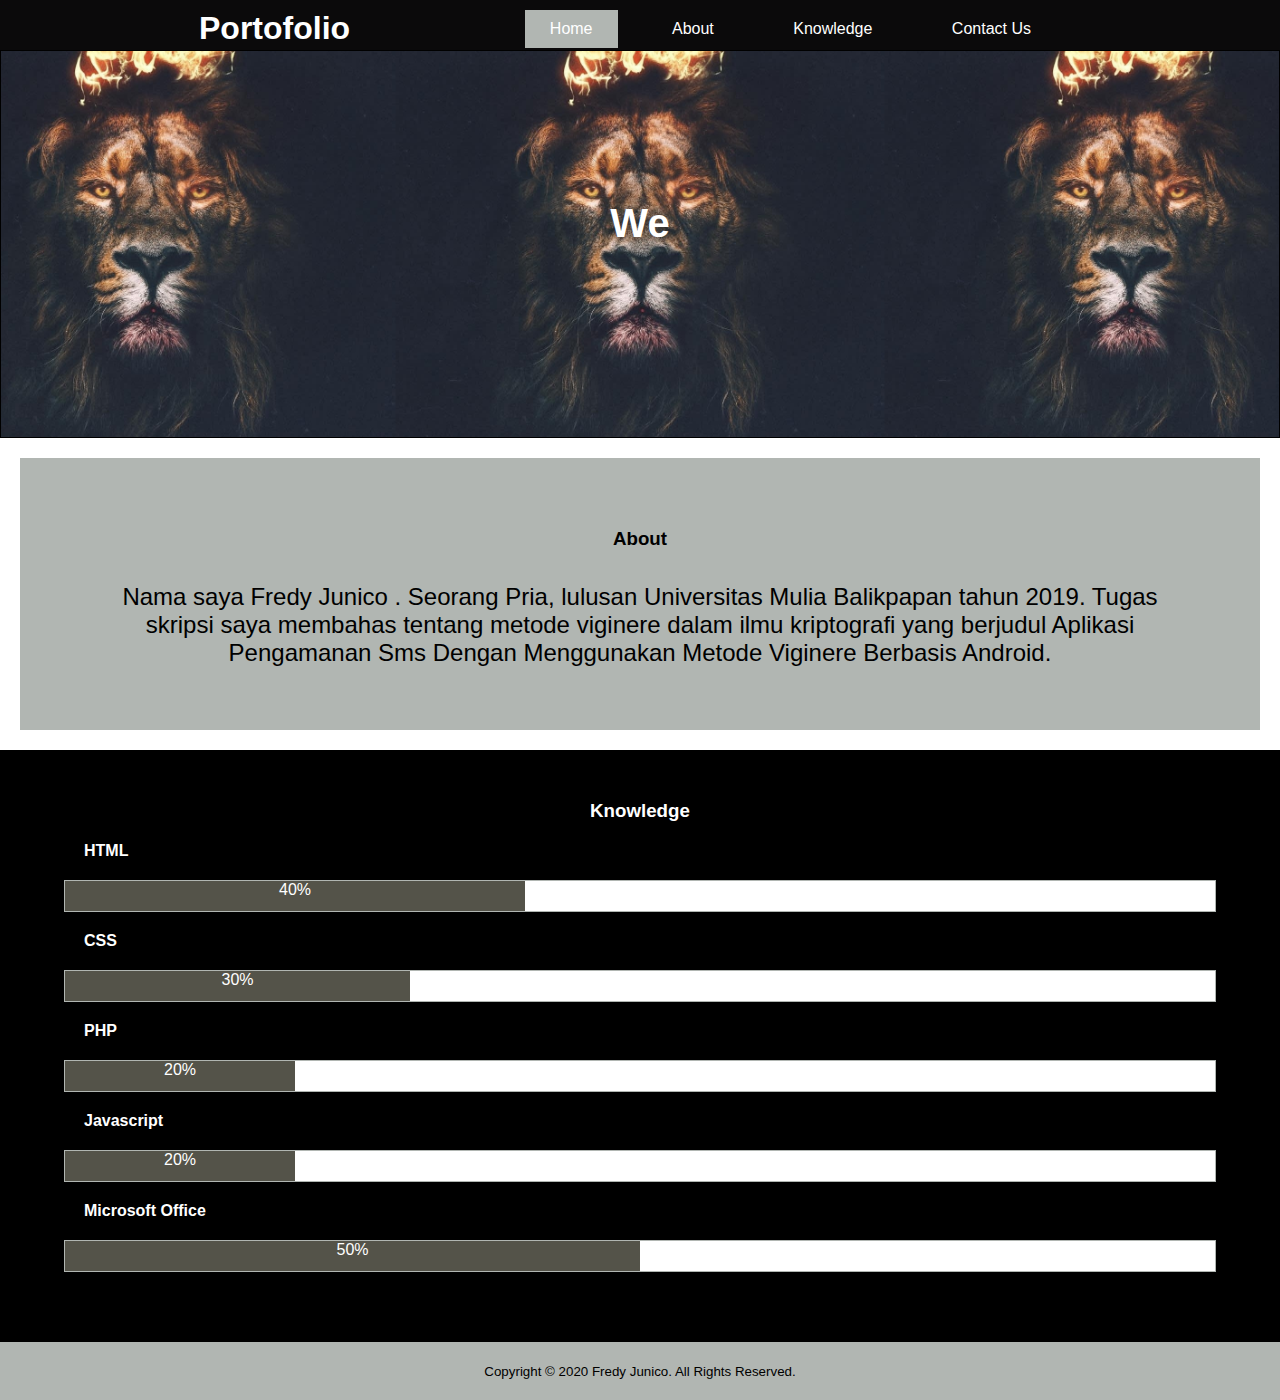
<file: index.html>
<!DOCTYPE html>
<html>
<head>
	<meta charset="utf-8">
	<link rel="stylesheet" type="text/css" href="style.css">
	<title>Tes</title>
</head>
<body>
	<header>
		<div class="container">
			<h1>Portofolio</h1>
			<ul>
				<li class="active"><a href="index.html">Home</a></li>
				<li><a href="about.html">About</a></li>
				<li><a href="knowledge.html">Knowledge</a></li>
				<li><a href="contact.html">Contact Us</a></li>
			</ul>
		</div>
	</header>

	<section class="banner">
		<div class="container">
			<div class="banner-i">
				<h2> <span class="efek-ngetik"></span></h2>
				<p></p>
			</div>
		</div>
	</section>

	<section class="about">
		<div class="container">
			<h3>About</h3>
			<p>Nama saya Fredy Junico . Seorang Pria, lulusan Universitas Mulia Balikpapan tahun 2019. Tugas skripsi saya membahas tentang metode viginere dalam ilmu kriptografi yang berjudul Aplikasi Pengamanan Sms Dengan Menggunakan Metode Viginere Berbasis Android.</p>
		</div>
	</section>

	<section id="knowledge">
		<div class="container">
			<h3>Knowledge</h3>
			<h4>HTML</h4>
			<div class="bar">
				<span class="nilai html">40%</span>
			</div>

			<h4>CSS</h4>
			<div class="bar">
				<span class="nilai css">30%</span>
			</div>

			<h4>PHP</h4>
			<div class="bar">
				<span class="nilai php">20%</span>
			</div>

			<h4>Javascript</h4>
			<div class="bar">
				<span class="nilai javascript">20%</span>
			</div>

			<h4>Microsoft Office</h4>
			<div class="bar">
				<span class="nilai office">50%</span>
			</div>
		</div>
		
	</section>

<!--footer-->
	<footer>
		<div class="container">
			<small>Copyright &copy; 2020 Fredy Junico. All Rights Reserved.</small>
		</div>
	</footer>

	<script src="script.js"></script>
</body>
</html>
</file>
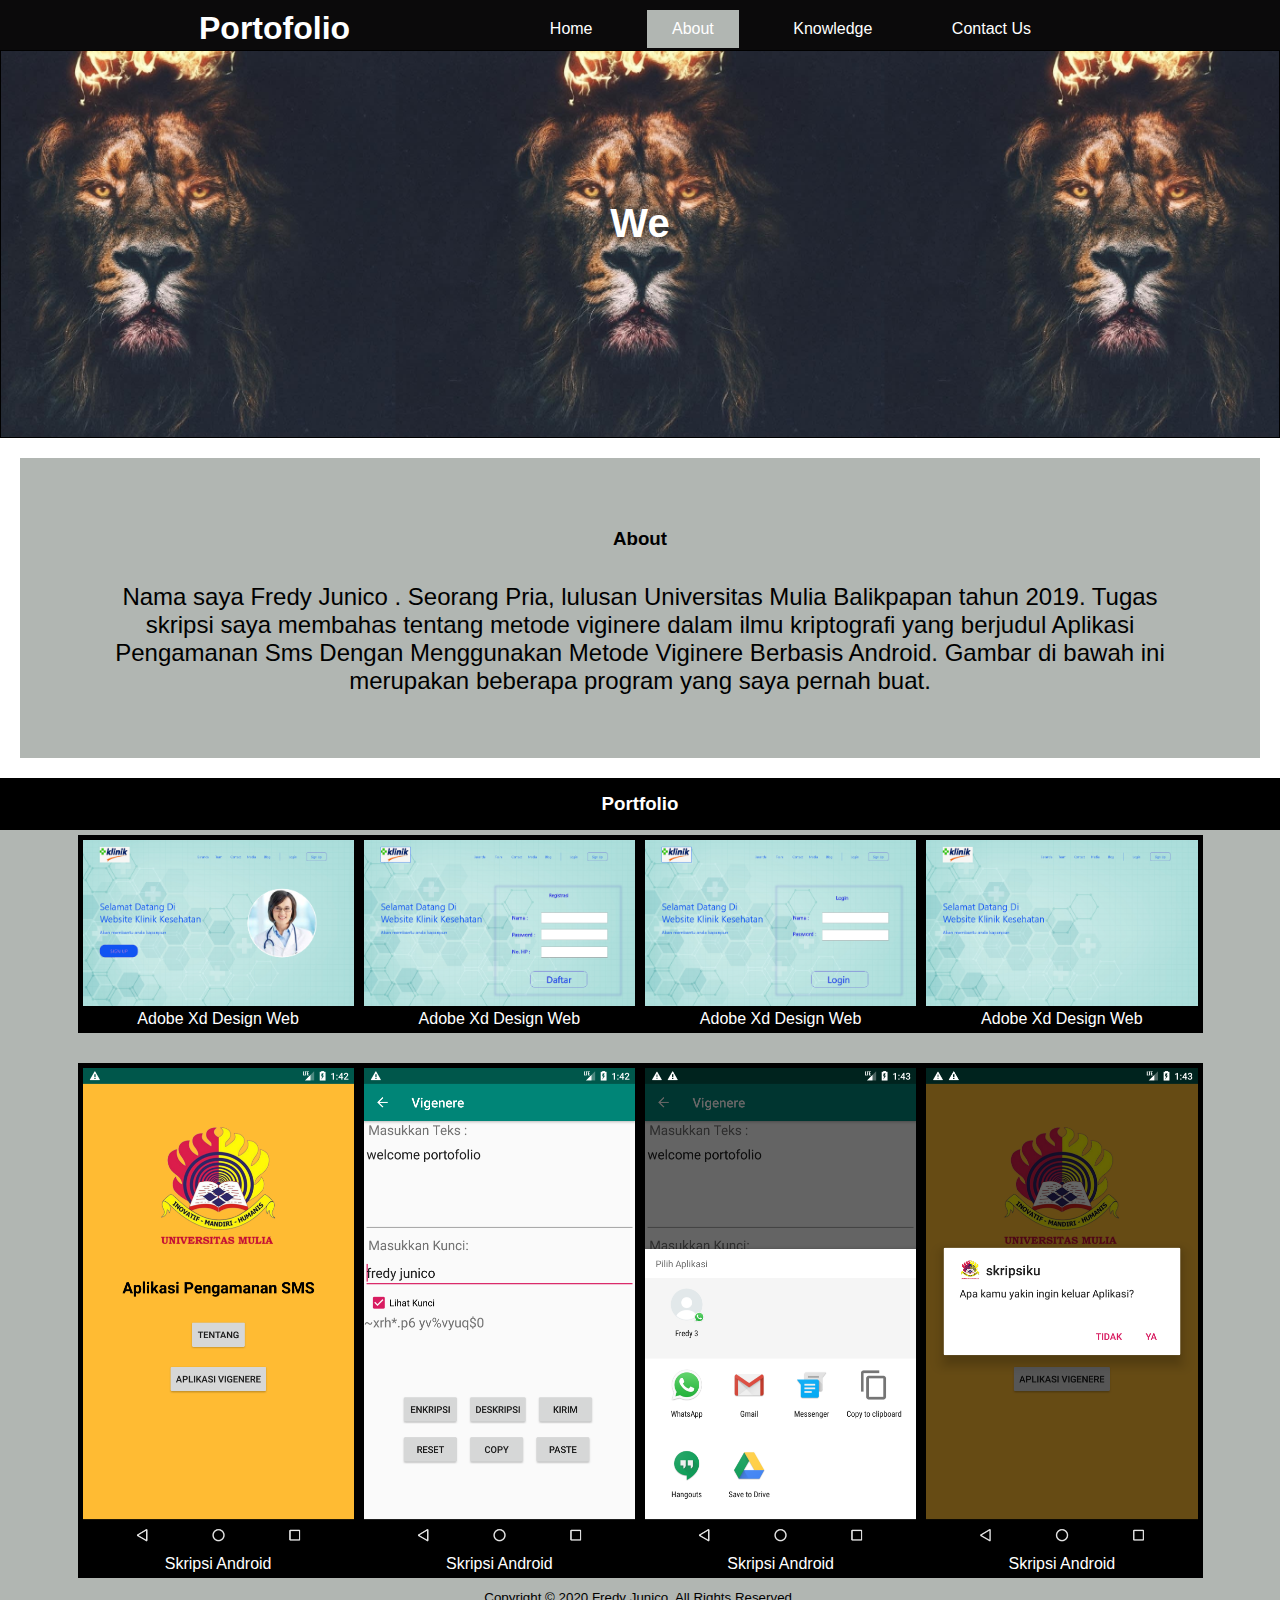
<file: about.html>
<!DOCTYPE html>
<html>
<head>
	<meta charset="utf-8">
	<link rel="stylesheet" type="text/css" href="style.css">
	<title>Tes</title>
</head>
<body>
	<header>
		<div class="container">
			<h1>Portofolio</h1>
			<ul>
				<li><a href="index.html">Home</a></li>
				<li class="active"><a href="">About</a></li>
				<li><a href="knowledge.html">Knowledge</a></li>
				<li><a href="contact.html">Contact Us</a></li>
			</ul>
		</div>
	</header>

	<section class="banner">
		<div class="container">
			<div class="banner-i">
				<h2> <span class="efek-ngetik"></span></h2>
				<p></p>
			</div>
		</div>
	</section>

	<section class="about">
		<div class="container">
			<h3>About</h3>
			<p>Nama saya Fredy Junico . Seorang Pria, lulusan Universitas Mulia Balikpapan tahun 2019. Tugas skripsi saya membahas tentang metode viginere dalam ilmu kriptografi yang berjudul Aplikasi Pengamanan Sms Dengan Menggunakan Metode Viginere Berbasis Android. Gambar di bawah ini merupakan beberapa program yang saya pernah buat. </p>
		</div>
	</section>

	<section id="portfolio">
			<div class="container">
				<h3>Portfolio</h3>
				<div class="col-4">
					<a href="">
						<img src="img/xd.png">
						<span class="a">Adobe Xd Design Web</span>
					</a>
				</div>

				<div class="col-4">
					<a href="">
						<img src="img/xd-2.png">
						<span  class="a">Adobe Xd Design Web</span>
					</a>
				</div>

				<div class="col-4">
					<a href="">
						<img src="img/xd-3.png">
						<span  class="a">Adobe Xd Design Web</span>
					</a>
				</div>

				<div class="col-4">
					<a href="">
						<img src="img/xd-4.png">
						<span  class="a">Adobe Xd Design Web</span>
					</a>
				</div>

				<div class="col-4">
					<a href="">
						<img src="img/a.png">
						<span  class="a">Skripsi Android</span>
					</a>
				</div>

				<div class="col-4">
					<a href="">
						<img src="img/b.png">
						<span  class="a">Skripsi Android</span>
					</a>
				</div>

				<div class="col-4">
					<a href="">
						<img src="img/c.png">
						<span  class="a">Skripsi Android</span>
					</a>
				</div>

				<div class="col-4">
					<a href="">
						<img src="img/d.png">
						<span  class="a">Skripsi Android</span>
					</a>
				</div>
			</div>
		</section>
<!--footer-->
	<footer>
		<div class="container">
			<small>Copyright &copy; 2020 Fredy Junico. All Rights Reserved.</small>
		</div>
	</footer>

	<script src="script.js"></script>
</body>
</html>
</file>
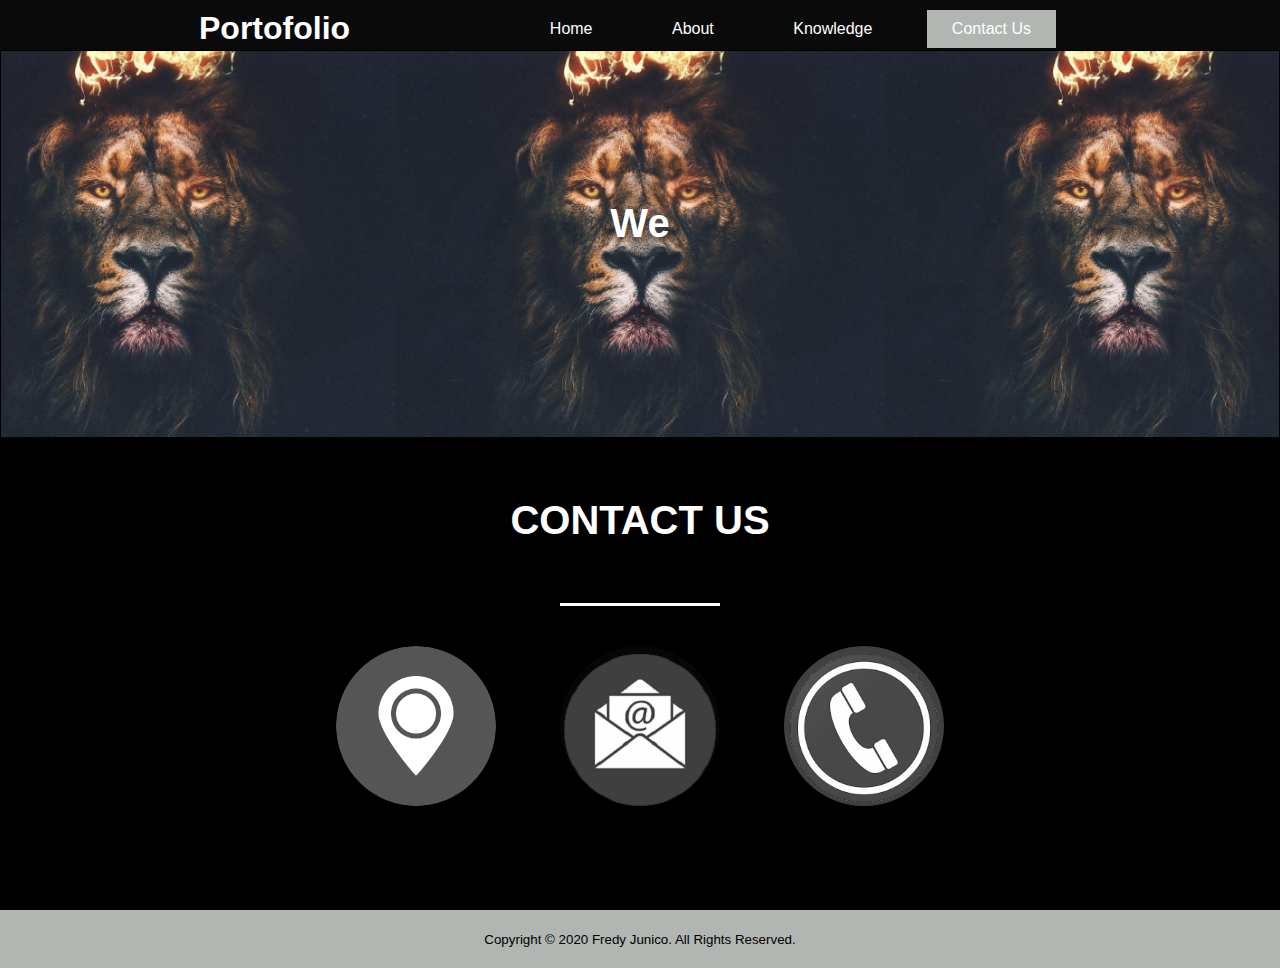
<file: contact.html>
<!DOCTYPE html>
<html>
<head>
	<meta charset="utf-8">
	<link rel="stylesheet" type="text/css" href="style.css">
	<title>Tes</title>
</head>
<body>
	<header>
		<div class="container">
			<h1>Portofolio</h1>
			<ul>
				<li><a href="index.html">Home</a></li>
				<li><a href="about.html">About</a></li>
				<li><a href="knowledge.html">Knowledge</a></li>
				<li class="active"><a href="contact.html">Contact Us</a></li>
			</ul>
		</div>
	</header>

	<section class="banner">
		<div class="container">
			<div class="banner-i">
				<h2> <span class="efek-ngetik"></span></h2>
				<p></p>
			</div>
		</div>
	</section>

	<div class="sos-section">
		<h1>Contact US</h1>
		<span class="border"></span>
	<div class="ps">
		<a href="#p1"><img src="img/al.png" alt=""></a>
		<a href="#p2"><img src="img/e.png" alt=""></a>
		<a href="#p3"><img src="img/p.png" alt=""></a>
	</div>

		<div class="section" id="p1">
			<span class="name">Alamat</span>
			<span class="border"></span>
			<p>Jl. Gunung Empat No. 48 Balikpapan Kalimantan Timur</p>
		</div>

		<div class="section" id="p2">
			<span class="name">Email</span>
			<span class="border"></span>
			<p>junicofredy@gmail.com</p>
		</div>

		<div class="section" id="p3">
			<span class="name">No hp</span>
			<span class="border"></span>
			<p>0815-2830-4179</p>
		</div>
	</div>

<!--footer-->
	<footer>
		<div class="container">
			<small>Copyright &copy; 2020 Fredy Junico. All Rights Reserved.</small>
		</div>
	</footer>

	<script src="script.js"></script>
</body>
</html>
</file>
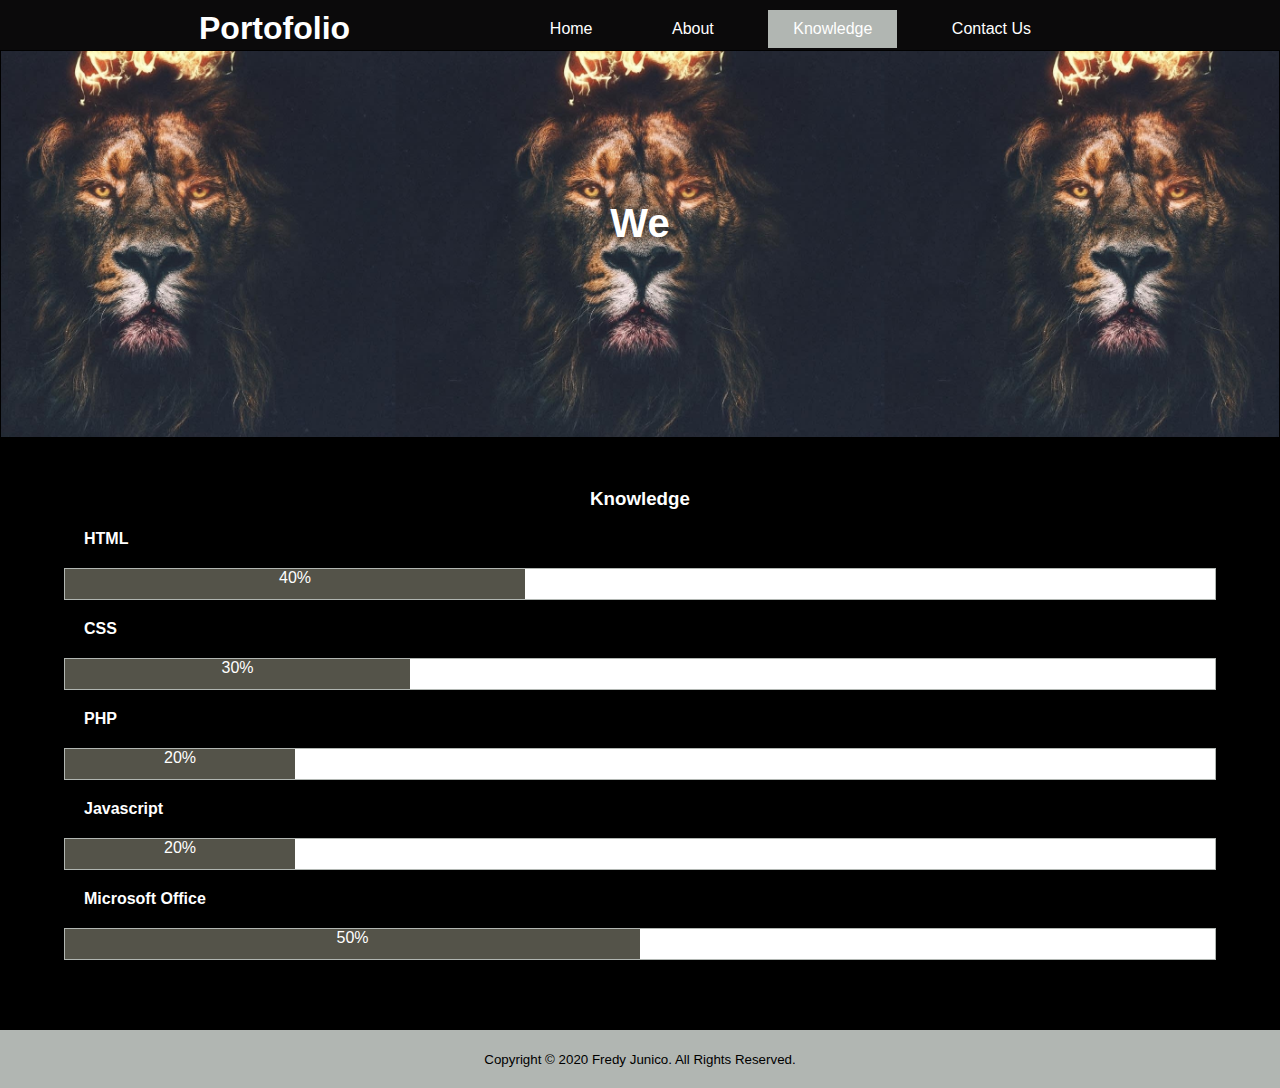
<file: knowledge.html>
<!DOCTYPE html>
<html>
<head>
	<meta charset="utf-8">
	<link rel="stylesheet" type="text/css" href="style.css">
	<title>Tes</title>
</head>
<body>
	<header>
		<div class="container">
			<h1>Portofolio</h1>
			<ul>
				<li><a href="index.html">Home</a></li>
				<li><a href="about.html">About</a></li>
				<li class="active"><a href="knowledge.html">Knowledge</a></li>
				<li><a href="contact.html">Contact Us</a></li>
			</ul>
		</div>
	</header>

	<section class="banner">
		<div class="container">
			<div class="banner-i">
				<h2> <span class="efek-ngetik"></span></h2>
				<p></p>
			</div>
		</div>
	</section>

	<section id="knowledge">
		<div class="container">
			<h3>Knowledge</h3>
			<h4>HTML</h4>
			<div class="bar">
				<span class="nilai html">40%</span>
			</div>

			<h4>CSS</h4>
			<div class="bar">
				<span class="nilai css">30%</span>
			</div>

			<h4>PHP</h4>
			<div class="bar">
				<span class="nilai php">20%</span>
			</div>

			<h4>Javascript</h4>
			<div class="bar">
				<span class="nilai javascript">20%</span>
			</div>

			<h4>Microsoft Office</h4>
			<div class="bar">
				<span class="nilai office">50%</span>
			</div>
		</div>
		
	</section>

<!--footer-->
	<footer>
		<div class="container">
			<small>Copyright &copy; 2020 Fredy Junico. All Rights Reserved.</small>
		</div>
	</footer>

	<script src="script.js"></script>
</body>
</html>
</file>
<file: style.css>
*{
	margin: 0;
	padding: 0;
	font-family: sans-serif;
}
header{
	height: 30px;
	padding: 10px 150px;
	background-color: #0b0a0b;
}
header h1{
	float: left;
	color: #fff;
}
.active{
	background-color: #b1b6b2;
}
.container{
	width: 90%;
	margin: 0 auto;
}

.container ul{
	float: right;
}
.container ul li{
 	display: inline-block;
 	padding:10px 25px;
 	margin-right: 25px;
}
.container ul li a{
	text-decoration: none;
	color: #fff;
}
section{
	padding: 50px 0;
}
.banner{
	padding: 50px auto;
	background-color: #d8ebab;
	background-image: url(img/KING.jpg);
	background-size: 50%;
	border: 1px solid;
	background-position: center;
	background-origin: content-box; 
}
.banner{
	padding: 150px;

}
.banner-i h2{
	font-size: 40px;
	text-align: center;
	color: #fff;
}
.banner-i p{
	margin-top: 15px;
	text-align: center;
	color: #fff;
}

section h3{
	text-align: center;
	
}
.about{
	background-color: #b1b6b2;
	margin: 20px;
}

.about h3{
	margin: 20px;
}

p{
	text-align: justify;
	align-items: center;
	white-space: pre-line;
	padding: 13px;
	font-size: 24px;
	box-sizing: border-box;

}
#knowledge{
	background-color: #000;

}
#knowledge h3 {
	color: #fff;
}
#knowledge h4{
	color: #fff;
	margin: 20px;

}
#knowledge .bar{
	margin-top: 20px;
	background-color: #fff;
	height: 30px;
	border: 1px solid #fff;
	margin:5px 0 20px 0;
	border: 1px solid #b1b6b2;
}
.bar .nilai{
	height: 30px;
	background-color: #545349;
	display: inline-block;
	color: #fff;
	text-align: center;
}
.html{
	width: 40%;
}
.css{
	width: 30%;
}
.php{
	width: 20%;
}
.javascript{
	width: 20%;
}
.office{
	width: 50%;
}

#portfolio{
	background:#000;
	color: #fff;
	padding: 15px;
}

.col-4 {
	width:25%;
	box-sizing: border-box;
	padding:5px;
	float: left;
	text-align: center;
	margin-top: 20px;
	margin-bottom: 10px;
	background:#000;
}
.col-4 img {
	width:100%;
}
.col-4 a:hover img {
	transform: scale(1.2);
}
.col-4 a{
	text-decoration: none;
	color: #fff;
}

/*contact */
.sos-section{
	overflow: hidden;
	text-align: center;
	background:#000;
	padding: 60px;
}
.sos-section h1{
	text-transform: uppercase;
	margin-bottom: 60px;
	color: #fff;
	font-size: 40px;
}
.border{
	display: block;
	margin: auto;
	width: 160px;
	height: 3px;
	background:#fff;
	margin-bottom: 40px;
}
.ps{
	margin-bottom: 40px;
}
.ps a{
	display: inline-block;
	margin: 0 30px;
	width: 160px;
	height: 160px;
	overflow: hidden;
	border-radius: 50%;
}
.ps a img{
	width: 100%;
	filter: grayscale(100%);
	transition: 0.4s all;

}
.ps a:hover > img{
	filter: none;
}

.section{
	width: 600px;
	margin: auto;
	font-size: 20px;
	color: #fff;
	text-align: justify;
	height: 0;
	overflow: hidden;
}
.section:target{
	height: auto;
}
.name{
	display: block;
	margin-bottom: 30px;
	text-align: center;
	text-transform: uppercase;
	font-size: 22px;
}
p{
	text-align: center;
}


footer{
	padding: 20px 0;
	background-color: #b1b6b2;
	text-align: center;
	font-weight: 20px;
}

@media screen and (max-width: 768px){
	.container{
		width: 100%;
	}
	header h1 {
		text-align: center;
		float: none;
	}
	
	header ul li a{
		float: none;
		text-align: center;
		display: inline-block;
	}
	#portfolio .col-4{
		width: 100%;
	
	}
	#knowledge .bar .nilai{
		width: 100%;
		height: 100%;
	}
	.sos-section .section{
		width: 100%;
	}

}
</file>
